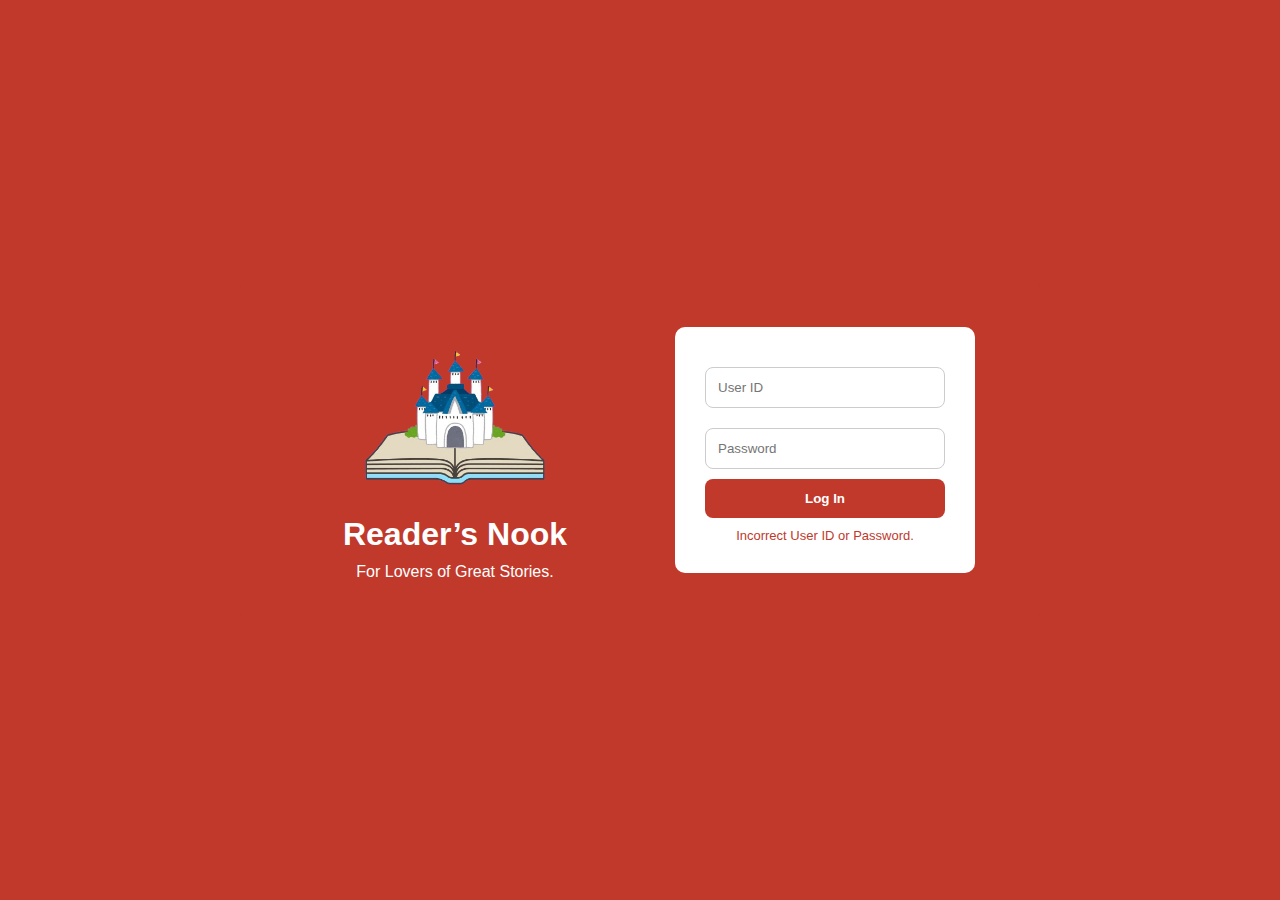
<file: index.html>
<!DOCTYPE html>
<html lang="en">
<head>
  <meta charset="UTF-8">
  <title>Reader's Nook Login</title>
  <link rel="stylesheet" href="index.css">
</head>
<body>
  <div class="container">

    <div class="left">
        <img src="img/logo.png" alt="Logo" class="logo" />

      <h1>Reader’s Nook</h1>
      <p>For Lovers of Great Stories.</p>
    </div>

    <div class="right">
      <div class="login-box">
        <input type="text" placeholder="User ID" required>
        <input type="password" placeholder="Password" required>
        <button>Log In</button>
        <p class="error">Incorrect User ID or Password.</p>
      </div>
    </div>

  </div>
</body>
</html>
</file>
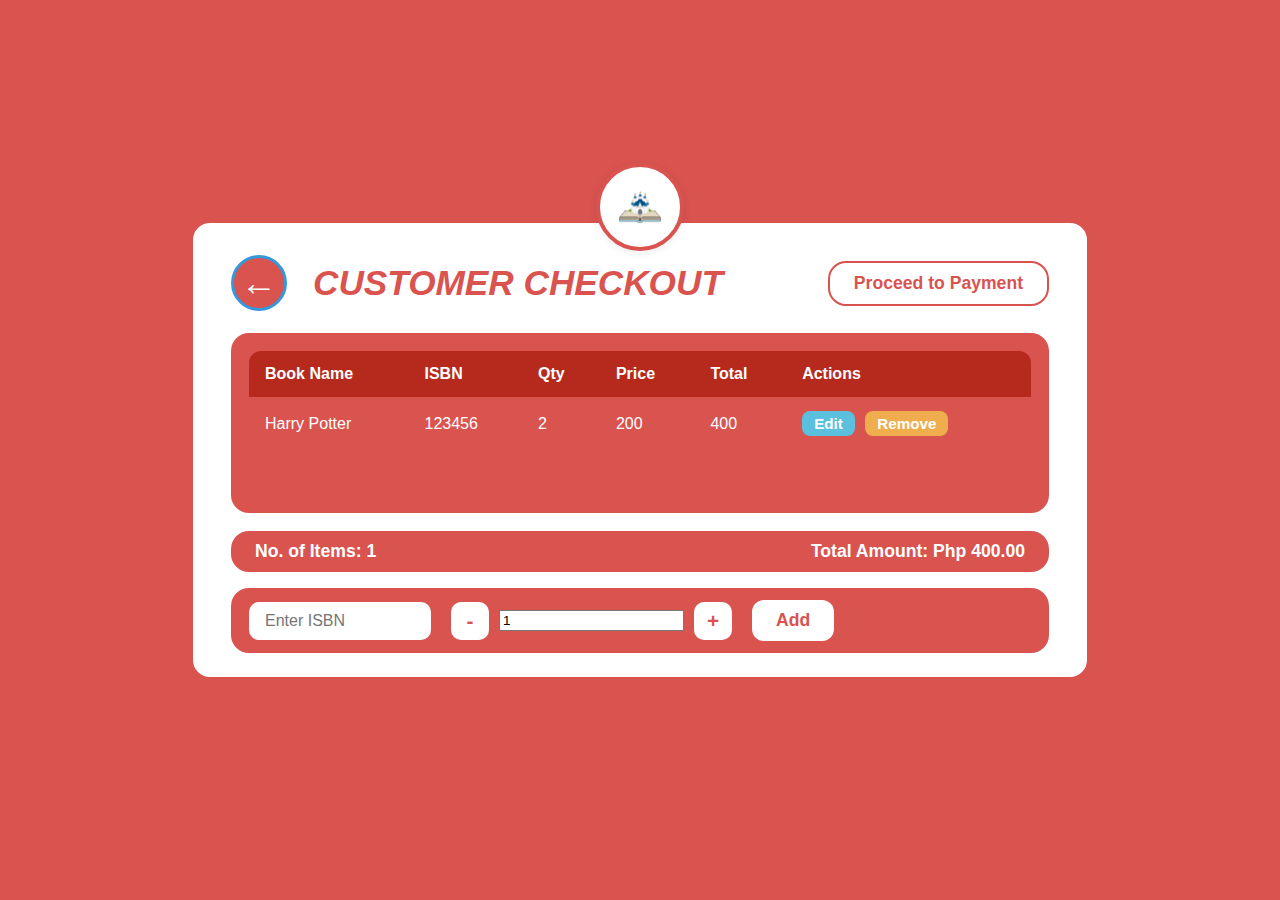
<file: customercheckout.html>
<!DOCTYPE html>
<html lang="en">
<head>
  <meta charset="UTF-8">
  <title>Customer Checkout</title>
  <link rel="stylesheet" href="styles/customercheckout.css">
</head>
<body>
  <div class="background">
    <div class="checkout-container">
      <!-- Optional Logo -->
      <div class="logo-container">
        <!-- Replace with your logo if needed -->
        <img src="img/logo.png" alt="Logo" class="logo" />
    </div>
      <div class="header-row">
        <div class="back-btn">&#8592;</div>
        <div class="title">CUSTOMER CHECKOUT</div>
        <button class="proceed-btn">Proceed to Payment</button>
      </div>
      <div class="table-container">
        <table>
          <thead>
            <tr>
              <th>Book Name</th>
              <th>ISBN</th>
              <th>Qty</th>
              <th>Price</th>
              <th>Total</th>
              <th>Actions</th>
            </tr>
          </thead>
          <tbody>
            <tr>
              <td>Harry Potter</td>
              <td>123456</td>
              <td>2</td>
              <td>200</td>
              <td>400</td>
              <td class="actions">
                <button class="edit-btn">Edit</button>
                <button class="remove-btn">Remove</button>
              </td>
            </tr>
           
          </tbody>
        </table>
      </div>
      <div class="summary">
        <div>No. of Items: 1</div>
        <div>Total Amount: Php 400.00</div>
      </div>
      <div class="add-section">
        <input type="text" placeholder="Enter ISBN">
        <button class="minus-btn" id="minus-btn">-</button>
        <input type="number" value="1" min="1" class="qty-input" id="qty-input">
        <button class="plus-btn" id="plus-btn">+</button>
        <button class="add-btn">Add</button>
      </div>
    </div>
  </div>
  <script>
    
    const minusBtn = document.getElementById('minus-btn');
    const plusBtn = document.getElementById('plus-btn');
    const qtyInput = document.getElementById('qty-input');

    plusBtn.addEventListener('click', function() {
      let current = parseInt(qtyInput.value, 10);
      qtyInput.value = current + 1;
    });

    minusBtn.addEventListener('click', function() {
      let current = parseInt(qtyInput.value, 10);
      if (current > 1) {
        qtyInput.value = current - 1;
      }
    });
  </script>
</body>
</html>
</file>
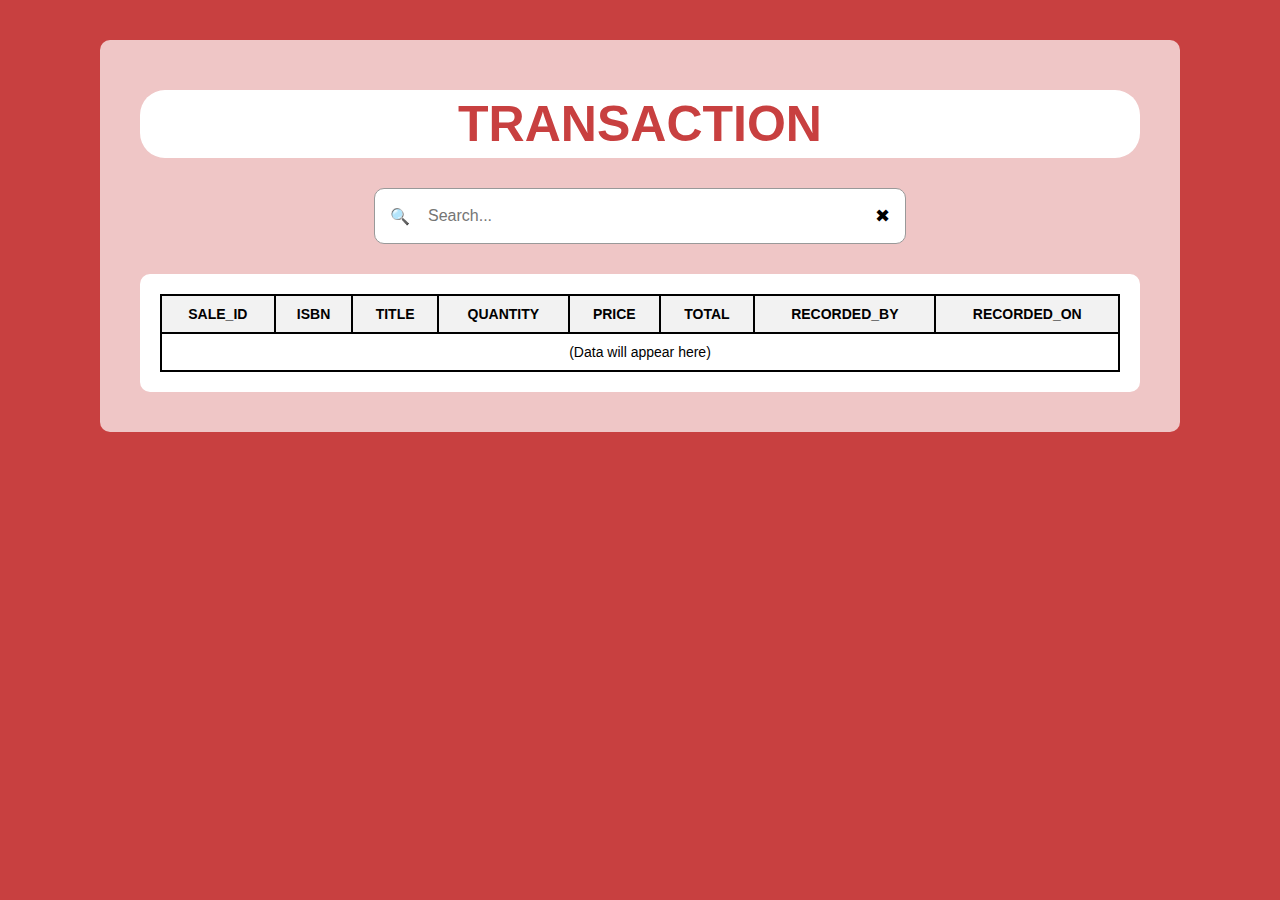
<file: draft.html>
<!DOCTYPE html>
<html lang="en">
<head>
    <meta charset="UTF-8">
    <meta name="viewport" content="width=device-width, initial-scale=1.0">
    <title>TransactionPage</title>
</head>

<style>

body {
    margin: 0;
  font-family: Arial, sans-serif;
  background-color: #C84040;
  padding: 40px;
  min-height: 100vh;
  box-sizing: border-box;
}

.box {
  width: 90%;
  max-width: 1300px;
  margin: 0 auto 40px auto; /* Top: 0, Right/Left: auto, Bottom: 40px */
  background-color: rgba(255, 255, 255, 0.7);
  padding: 40px;
  border-radius: 10px;
  box-sizing: border-box;
  text-align: center;

}

.container {
  width: 100%;
}

.border {
  background-color: white;
  border-radius: 25px;
  margin: 10px auto;
  padding: 5px;
  margin-bottom: 30px;
  max-width: 1000px;
}

h1 {
  font-size: 50px;
  font-weight: bold;
  color: #C84040;
  margin: 0;
}

.searchbar {
  display: flex;
  align-items: center;
  justify-content: center;
  background-color: white;
  border: 1px solid #999;
  border-radius: 10px;
  padding: 10px 15px;
  margin: 20px auto 30px;
  max-width: 500px;
}

.searchbar input {
  border: none;
  outline: none;
  flex: 1;
  padding: 8px;
  font-size: 16px;
  margin: 0 10px;
}

.x {
  font-size: 18px;
  cursor: pointer;
}

.tableborder {
  width: 100%;
  overflow-x: auto;
  padding: 20px;
  background-color: white;
  border-radius: 10px;
  box-sizing: border-box;
  margin: 0 auto;
}

table {
  width: 100%;
  border-collapse: collapse;
  font-size: 14px;
  background-color: rgba(255, 255, 255, 0.9);
}

th, td {
  border: 2px solid black;
  padding: 10px;
  text-align: center;
}

thead {
  background-color: #f2f2f2;
  font-weight: bold;
}


</style>
<body>

    <div class="box">

    <div class="container">

        <div class="border">
        <h1>TRANSACTION</h1>
        </div>

        <div class="searchbar">
            <span class="manifier">&#128269;</span>
            <input type="text" id="search" placeholder="Search...">
            <span class="x" onclick="document.getElementById('search').value=''">&#10006;</span>
        </div>


        <div class="tableborder">
        <table>
            <thead>
                <tr>
                    <th>SALE_ID</th>
                    <th>ISBN</th>
                    <th>TITLE</th>
                    <th>QUANTITY</th>
                    <th>PRICE</th>
                    <th>TOTAL</th>
                    <th>RECORDED_BY</th>
                    <th>RECORDED_ON</th>
                </tr>
            </thead>
            <tbody>
                <tr><td colspan="8" style="text-align: center;">(Data will appear here)</td></tr>
            </tbody>
        </table>
    </div>

    </div>
</div>

    
</body>
</html>
</file>
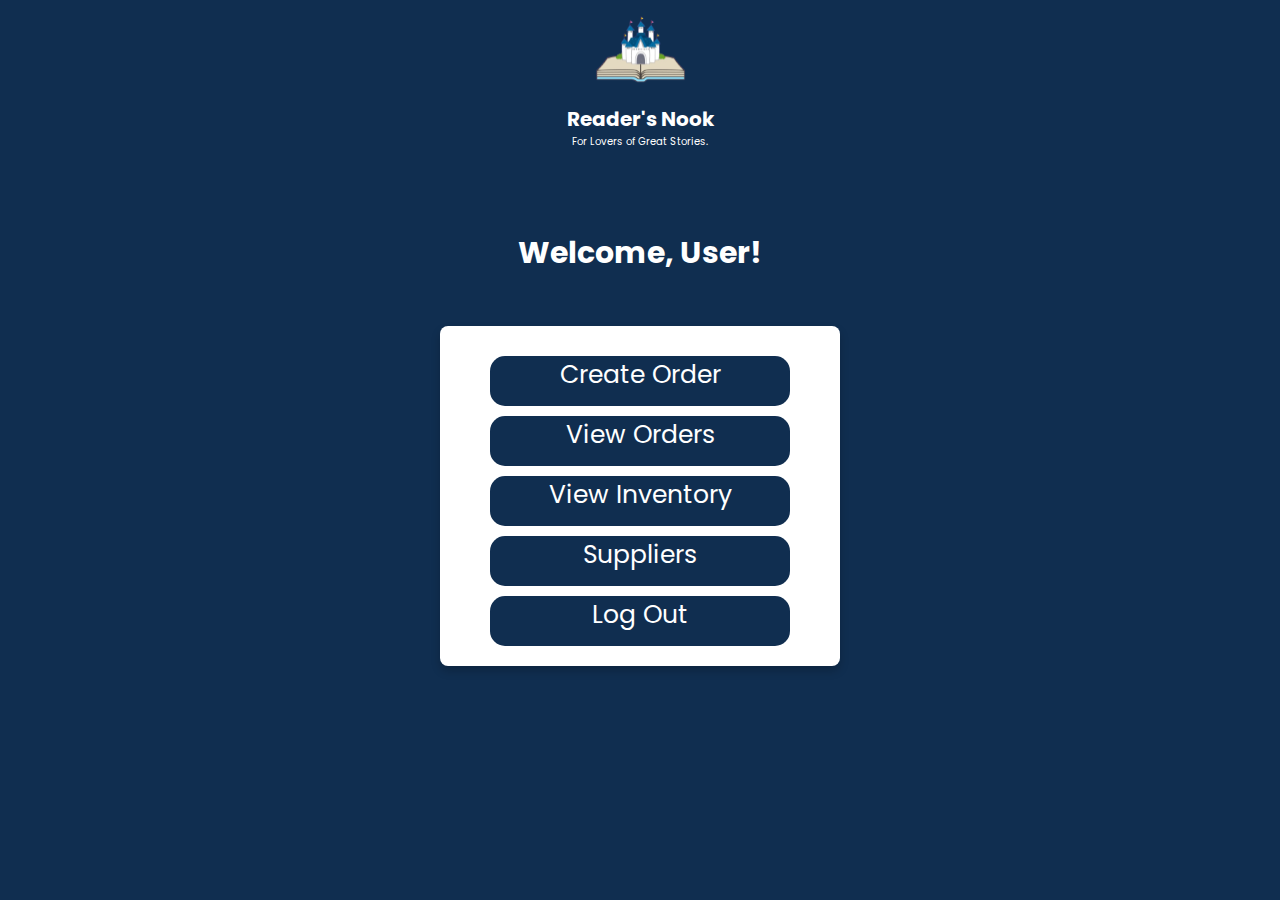
<file: InventoryClerkView.html>
<!DOCTYPE html>
<html lang="en">
<head>
    <meta charset="UTF-8">
    <meta name="viewport" content="width=device-width, initial-scale=1.0">
    <title>Reader's Nook</title>
    <link href="https://fonts.googleapis.com/css2?family=Poppins:wght@400;600&display=swap" rel="stylesheet">

    <style>
      

        body {
            background-color: #102E50;    
            display: flex;
            flex-direction: column;
            align-items: center;
            margin: 0;
            min-height: 100vh;
            color: #FFFFFF;
}   

        h1   {
            margin: 0;
            font-family: 'Poppins', sans-serif;
            color: #FFFFFF ;          
            font-size: 20px;
        }

        p {
            margin: 0;
            font-family: 'Poppins', sans-serif;
            color: #FFFFFF ;          
            font-size: 10px;
        }

        h3 {
            font-family: 'Poppins', sans-serif;
            margin-bottom: 50px;
            font-size: 30px;

        }

        .header {
            text-align: center;
            margin-bottom: 50px;
        }

        .options {
            background-color: #FFFFFF;
            display: flex;
            flex-direction: column;
            align-items: center;
            padding: 20px;
            border-radius: 8px;
            box-shadow: 0 5px 10px rgba(0, 0, 0, 0.2);
        }

        .options a {
            background-color: #102E50;
            color: white;
            text-decoration: none;
            border-radius: 15px;
            margin-top: 10px;
            height: 50px;
            width: 300px;
            text-align: center;
            font-family: 'Poppins', sans-serif;
            font-size: 25px;
            margin-left: 30px;
            margin-right: 30px;
            transition: all 0.3s ease;
        } 

        .options a:hover{
            background-color: #1A3F6B;              
            transform: scale(1.03);     
              transition: all 0.3s ease;   
        }

    </style>
</head>
<body>

<header class="header">
    <img src="images/logo.svg" alt="Reader's Nook Logo" height="100px" width="100px">
    <h1>Reader's Nook</h1>
    <p>For Lovers of Great Stories.</p>
</header>

<h3>Welcome, User!</h3>

<div class="options">
    <a href="#"> <span>Create Order</span></a>
    <a href="#"><span>View Orders</span></a>
    <a href="#"><span>View Inventory</span></a>
    <a href="#"><span>Suppliers</span></a>
    <a href="#"><span>Log Out</span></a>
</div>
    
</body>
</html>
</file>
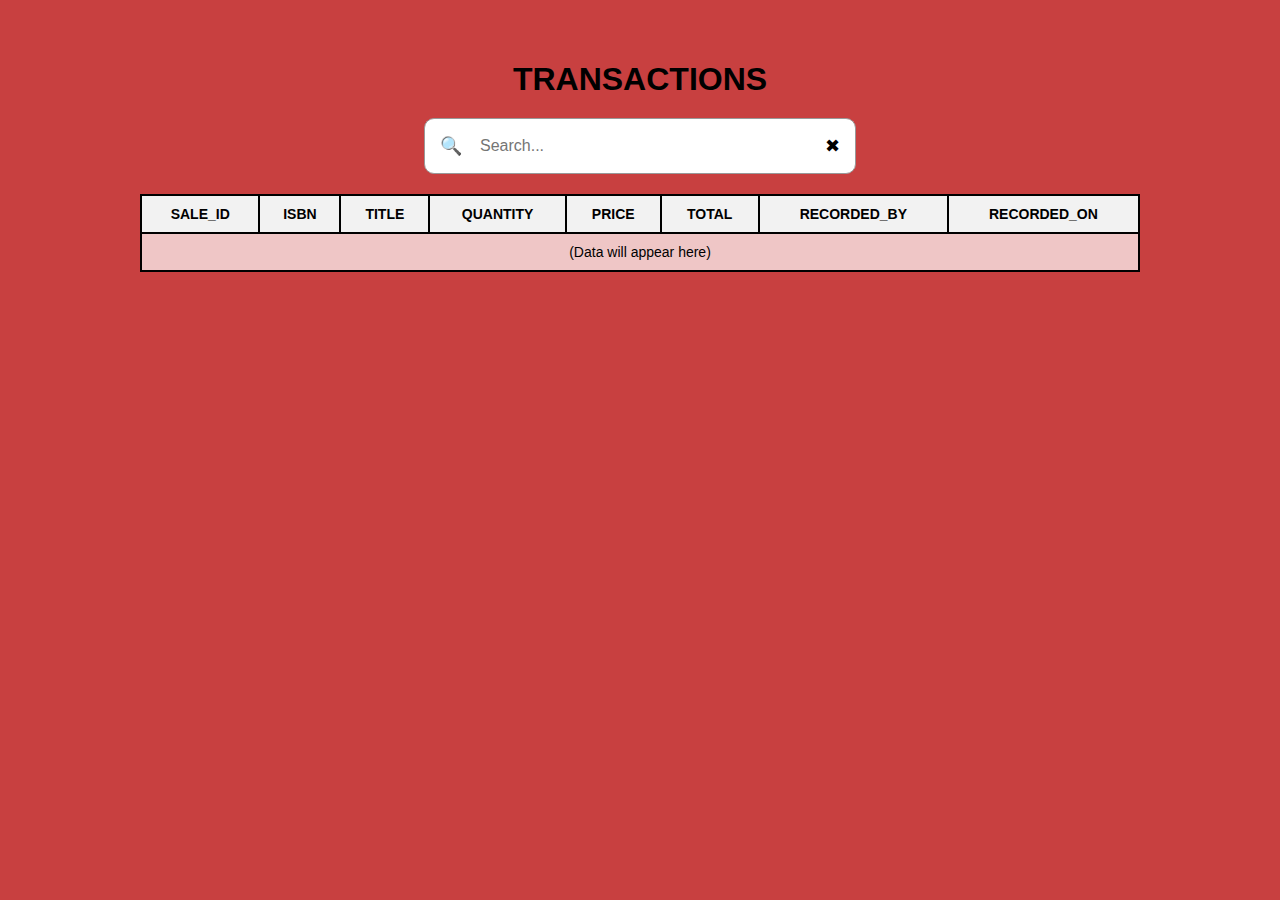
<file: Transaction.html>
<!DOCTYPE html>
<html lang="en">
<head>
  <meta charset="UTF-8">
  <title>Transactions</title>
</head>
<style>

body {
  margin: 0;
  font-family: Arial, sans-serif;
  background-color: #C84040;
  display: flex;
  justify-content: center;
  padding: 40px;
}

.container {
  width: 90%;
  max-width: 1000px;
  background-color: #C84040;
}

h1 {
  text-align: center;
  font-size: 32px;
  margin-bottom: 20px;
}

.search-bar {
  display: flex;
  align-items: center;
  background-color: white;
  border: 1px solid #999;
  border-radius: 10px;
  padding: 10px 15px;
  margin: 0 auto 20px;
  max-width: 400px;
}

.search-bar input {
  border: none;
  outline: none;
  flex: 1;
  padding: 8px;
  font-size: 16px;
  margin: 0 10px;
}

.icon {
  font-size: 18px;
  cursor: pointer;
}

table {
  width: 100%;
  border-collapse: collapse;
  background-color: rgba(255, 255, 255, 0.7);
  font-size: 14px;
}

th, td {
  border: 2px solid black;
  padding: 10px;
  text-align: center;
}

thead {
  background-color: #f2f2f2;
  font-weight: bold;
}


</style>
<body>
  <div class="container">
    <h1>TRANSACTIONS</h1>

    <div class="search-bar">
      <span class="icon left">&#128269;</span>
      <input type="text" id="searchInput" placeholder="Search...">
      <span class="icon right" onclick="document.getElementById('searchInput').value=''">&#10006;</span>
    </div>

    <table>
      <thead>
        <tr>
          <th>SALE_ID</th>
          <th>ISBN</th>
          <th>TITLE</th>
          <th>QUANTITY</th>
          <th>PRICE</th>
          <th>TOTAL</th>
          <th>RECORDED_BY</th>
          <th>RECORDED_ON</th>
        </tr>
      </thead>
      <tbody>
        <tr><td colspan="8" style="text-align: center;">(Data will appear here)</td></tr>
      </tbody>
    </table>
  </div>
</body>
</html>
</file>
<file: index.css>
* {
    margin: 0;
    padding: 0;
    box-sizing: border-box;
    font-family: Arial, sans-serif;
  }
  
  body {
    background-color: #c0392b; 
    height: 100vh;
    display: flex;
    justify-content: center;
    align-items: center;
  }
  
  .container {
    display: flex;
    width: 800px;
    background-color: #c0392b;
    color: white;
    padding: 40px;
    border-radius: 10px;
  }
  
  .left {
    flex: 1;
    display: flex;
    flex-direction: column;
    align-items: center;
    justify-content: center;
    padding-right: 20px;
  }
  
  .logo {
    width: 350px;
    height: auto; 
  }
  
  
  .left h1 {
    font-size: 32px;
    font-weight: bold;
    margin-bottom: 10px;
  }
  
  .left p {
    font-size: 16px;
  }
  
  .right {
    flex: 1;
    display: flex;
    align-items: center;
    justify-content: center;
  }
  
  .login-box {
    background-color: white;
    padding: 30px;
    border-radius: 10px;
    width: 100%;
    max-width: 300px;
    color: black;
    text-align: center;
  }
  
  .login-box input {
    width: 100%;
    padding: 12px;
    margin: 10px 0;
    border-radius: 8px;
    border: 1px solid #ccc;
  }
  
  .login-box button {
    width: 100%;
    padding: 12px;
    background-color: #c0392b;
    color: white;
    font-weight: bold;
    border: none;
    border-radius: 8px;
    cursor: pointer;
  }
  
  .login-box button:hover {
    background-color: #a93226;
  }
  
  .error {
    margin-top: 10px;
    color: #c0392b;
    font-size: 13px;
  }
</file>
<file: styles/customercheckout.css>
body, html {
    height: 100%;
    margin: 0;
    padding: 0;
    font-family: Arial, sans-serif;
  }
  
  .background {
    min-height: 100vh;
    background: #d9534f;
    display: flex;
    align-items: center;
    justify-content: center;
  }
  
  .checkout-container {
    background: #fff;
    border: 3px solid #d9534f;
    border-radius: 20px;
    width: 900px;
    max-width: 98vw;
    padding: 32px 38px 24px 38px;
    box-sizing: border-box;
    position: relative;
    margin: 40px 0;
  }
  
  
  .logo-container {
    width: 100%;
    display: flex;
    justify-content: center;
    position: absolute;
    top: -60px;
    left: 0;
  }
  
  .logo {
    width: 80px;
    height: 80px;
    background: #fff;
    border-radius: 50%;
    border: 4px solid #d9534f;
    object-fit: contain;
    box-shadow: 0 2px 8px rgba(0,0,0,0.08);
    display: block;
    margin: 0 auto;
  }
  
  
  .header-row {
    display: flex;
    align-items: center;
    margin-bottom: 22px;
    gap: 18px;
  }
  
  .back-btn {
    width: 56px;
    height: 56px;
    border-radius: 50%;
    background: #d9534f;
    color: #fff;
    border: 3px solid #3498db;
    display: flex;
    align-items: center;
    justify-content: center;
    font-size: 36px;
    cursor: pointer;
    box-sizing: border-box;
  }
  
  .title {
    font-size: 2.2em;
    font-weight: bold;
    color: #d9534f;
    font-style: italic;
    flex: 1;
    margin-left: 8px;
  }
  
  .proceed-btn {
    background: #fff;
    color: #d9534f;
    border: 2px solid #d9534f;
    border-radius: 18px;
    padding: 10px 24px;
    font-size: 1.1em;
    font-weight: bold;
    cursor: pointer;
    transition: background 0.2s, color 0.2s;
  }
  .proceed-btn:hover {
    background: #d9534f;
    color: #fff;
  }
  
  .table-container {
    background: #d9534f;
    border-radius: 18px;
    padding: 18px 18px 0 18px;
    margin-bottom: 18px;
    margin-top: 8px;
    overflow-x: auto;
    min-height: 180px;
    max-height: 260px;
    box-sizing: border-box;
    overflow-y: auto;
  }
  
  table {
    width: 100%;
    border-collapse: separate;
    border-spacing: 0;
    background: #d9534f;
    color: #fff;
    border-radius: 12px;
    overflow: hidden;
    min-width: 700px;
  }
  
  th, td {
    padding: 14px 16px;
    text-align: left;
  }
  
  th {
    background: #b52a1c;
    font-weight: bold;
    position: sticky;
    top: 0;
    z-index: 2;
  }
  
  tr:last-child td {
    border-bottom: none;
  }
  
  .actions button {
    margin-right: 6px;
    padding: 4px 12px;
    border: none;
    border-radius: 8px;
    cursor: pointer;
    color: #fff;
    font-weight: bold;
    font-size: 0.95em;
  }
  .edit-btn {
    background: #5bc0de;
  }
  .remove-btn {
    background: #f0ad4e;
  }
  
  .summary {
    display: flex;
    justify-content: space-between;
    background: #d9534f;
    color: #fff;
    border-radius: 18px;
    padding: 10px 24px;
    font-size: 1.1em;
    font-weight: bold;
    margin-top: 10px;
    margin-bottom: 16px;
  }
  
  .add-section {
    display: flex;
    align-items: center;
    background: #d9534f;
    border-radius: 18px;
    padding: 12px 18px;
    gap: 10px;
  }
  
  .add-section input[type="text"] {
    border: none;
    border-radius: 10px;
    padding: 10px 16px;
    font-size: 1em;
    margin-right: 10px;
    width: 150px;
    outline: none;
  }
  
  .qty-input::-webkit-outer-spin-button,
.qty-input::-webkit-inner-spin-button {
  -webkit-appearance: none;
  margin: 0;
}
  
  .minus-btn, .plus-btn {
    background: #fff;
    color: #d9534f;
    border: none;
    border-radius: 10px;
    font-size: 1.3em;
    font-weight: bold;
    width: 38px;
    height: 38px;
    cursor: pointer;
    transition: background 0.2s, color 0.2s;
  }
  .minus-btn:hover, .plus-btn:hover {
    background: #b52a1c;
    color: #fff;
  }
  
  .add-btn {
    background: #fff;
    color: #d9534f;
    border: none;
    border-radius: 12px;
    padding: 10px 24px;
    font-size: 1.1em;
    font-weight: bold;
    cursor: pointer;
    margin-left: 10px;
    transition: background 0.2s, color 0.2s;
  }
  .add-btn:hover {
    background: #b52a1c;
    color: #fff;
  }
  
  /* Responsive for small screens */
  @media (max-width: 1020px) {
    .checkout-container {
      width: 98vw;
      padding: 16px 4vw 16px 4vw;
    }
    table {
      min-width: 600px;
    }
  }
  @media (max-width: 700px) {
    .checkout-container {
      padding: 8px 2vw 8px 2vw;
    }
    .logo-img {
      width: 60px;
      height: 60px;
    }
  }
</file>
